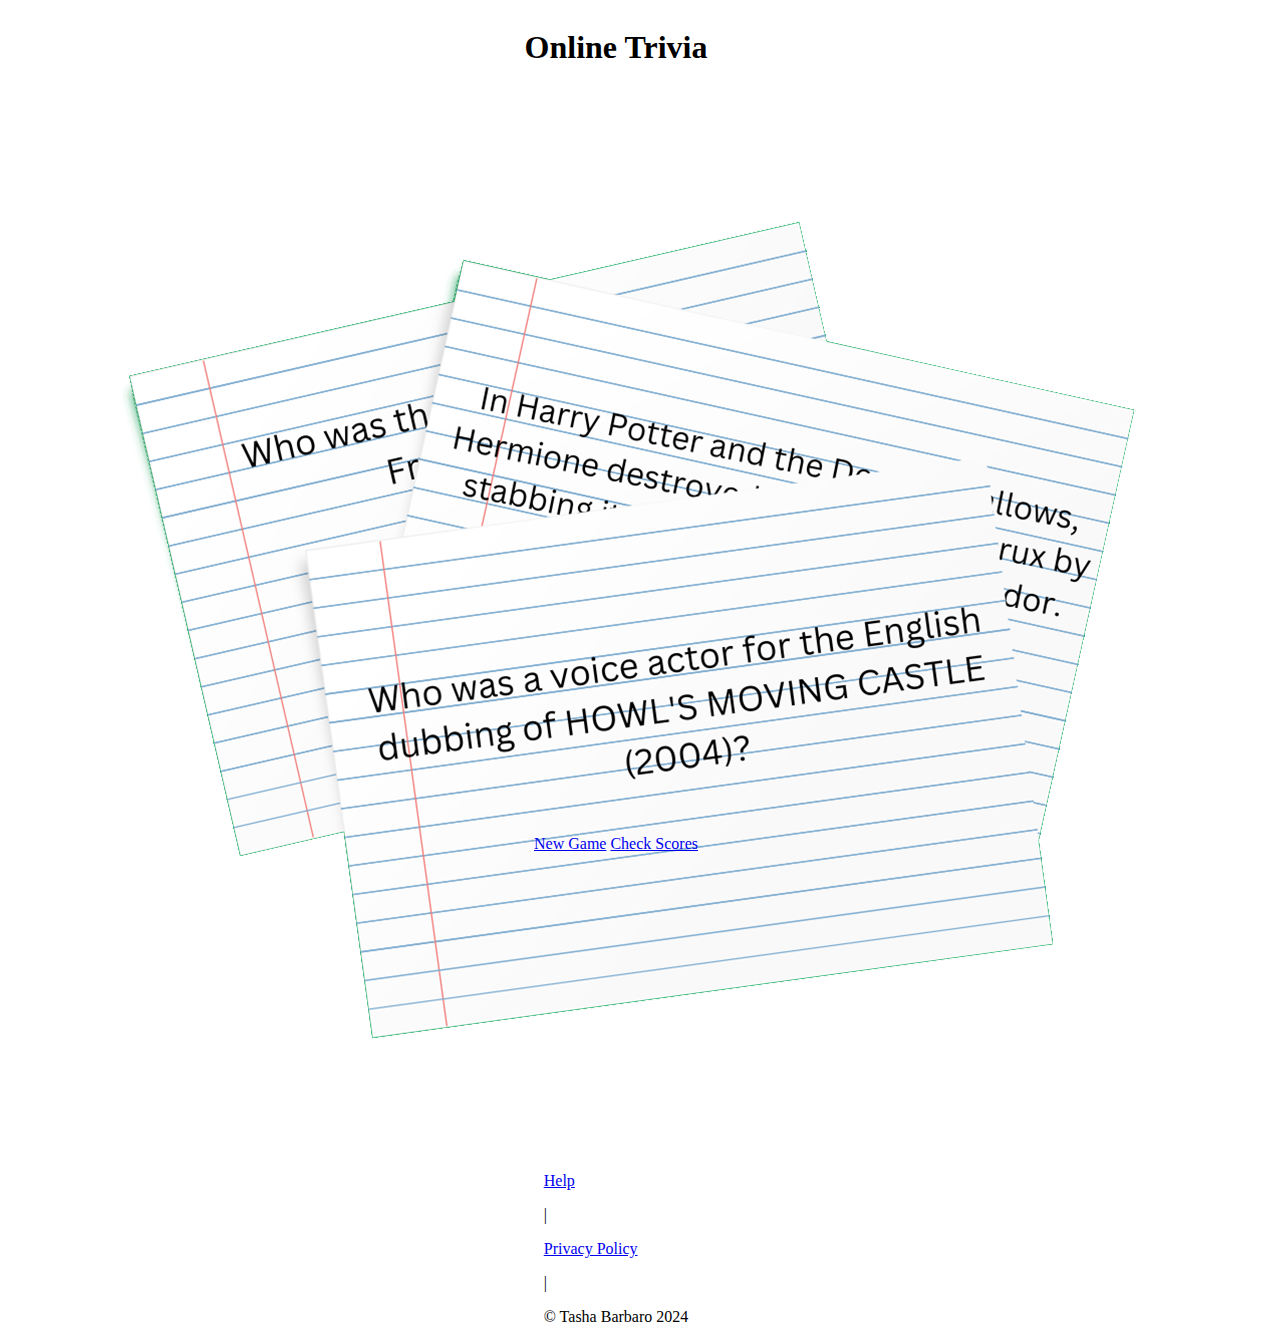
<file: index.html>
<!DOCTYPE html>
<html lang="en">
<head>
    <meta charset="UTF-8">
    <meta name="viewport" content="width=device-width, initial-scale=1.0">
    <title>Online Trivia</title>
    <link rel="stylesheet" href="Styles/main.css">
    <link rel="stylesheet" href="Styles/leaderboard.css">
    <link rel="preconnect" href="https://fonts.googleapis.com">
    <link rel="preconnect" href="https://fonts.gstatic.com" crossorigin>
    <link href="https://fonts.googleapis.com/css2?family=Roboto:ital,wght@0,100;0,300;0,400;0,500;0,700;0,900;1,100;1,300;1,400;1,500;1,700;1,900&family=Tilt+Neon&display=swap" rel="stylesheet">
    <style>
        
    </style>
</head>
<body>
    <div class="container">
        <div class="black-square">
            <h1 class="title">Online Trivia</h1>
            <div class="image-container">
                <img src="Images/Cards.png" alt="Picture of trivia questions on cards">
            </div>
            <div class="button-container">
                <a href="#" class="button">New Game</a>
                <a href="checkscore.php" class="button">Check Scores</a>
            </div>
            <div class="footer-links">
                <a href="#" class="white-text-link">Help</a> 
                <p class="copyright"> | </p>
                <a href="#" class="white-text-link">Privacy Policy</a> 
                <p class="copyright"> | </p>
                <p class="copyright">© Tasha Barbaro 2024</p>
            </div>
        </div>
        
    </div>
</body>
</html>
</file>
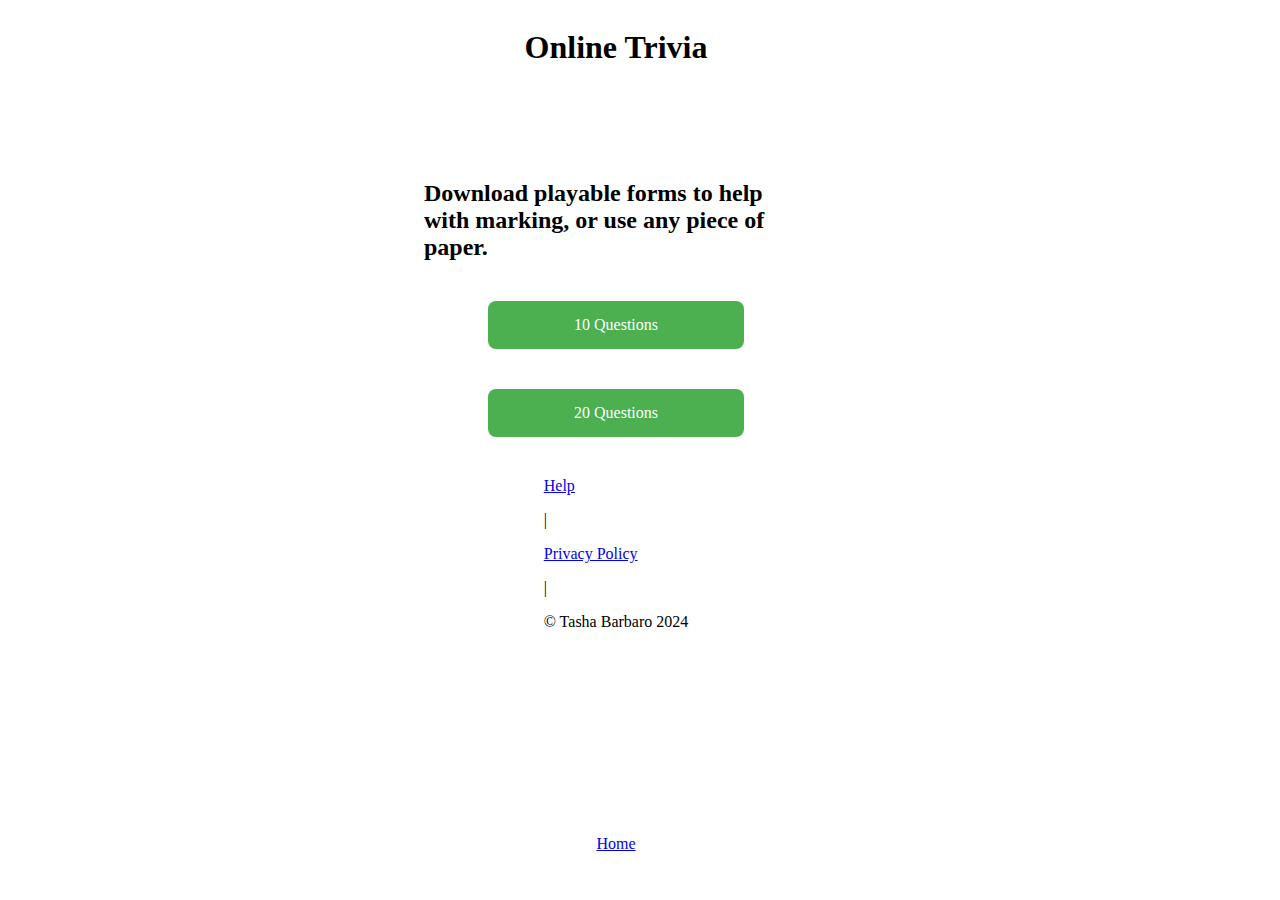
<file: downloads.html>
<!DOCTYPE html>
<html lang="en">
<head>
    <meta charset="UTF-8">
    <meta name="viewport" content="width=device-width, initial-scale=1.0">
    <title>Trivia Game Sheets</title>
    <link rel="stylesheet" href="Styles/main.css">
    <link rel="stylesheet" href="Styles/leaderboard.css">
    <style>
        .download {
            background-color: #4CAF50;
            border: none;
            color: white;
            padding: 15px 32px;
            text-align: center;
            text-decoration: none;
            display: inline-block;
            font-size: 16px;
            margin: 20px;
            cursor: pointer;
            border-radius: 8px;
            transition: background-color 0.3s;
            width: 15vw;
            margin-left: auto;
            margin-right: auto;
        }
        .downloads {
            margin-top: 08vh; /* Increase top margin */
            margin-bottom: 20px; /* Decrease bottom margin */
            display: flex;
            flex-direction: column;
        }
        .downloads h2 {
            max-width: 30vw;
        }
    </style>
</head>
<body>
    <div class="container">
        <div class="black-square">
            <h1 class="title">Online Trivia</h1>
            <div class="downloads">
                <h2>Download playable forms to help with marking, or use any piece of paper.</h2>
                <a href="downloads/10Questions.pdf" download="downloads/10questions.pdf" class="download">10 Questions</a>
                <a href="downloads/20Questions.pdf" download="downloads/20questions.pdf" class="download">20 Questions</a>
            </div>
            <div class="button-container">
                <a href="index.html" class="button">Home</a>
            </div>
            <div class="footer-links">
                <a href="#" class="white-text-link">Help</a> 
                <p class="copyright"> | </p>
                <a href="#" class="white-text-link">Privacy Policy</a> 
                <p class="copyright"> | </p>
                <p class="copyright">© Tasha Barbaro 2024</p>
            </div>
        </div>
        
    </div>
</body>
</html>
</file>
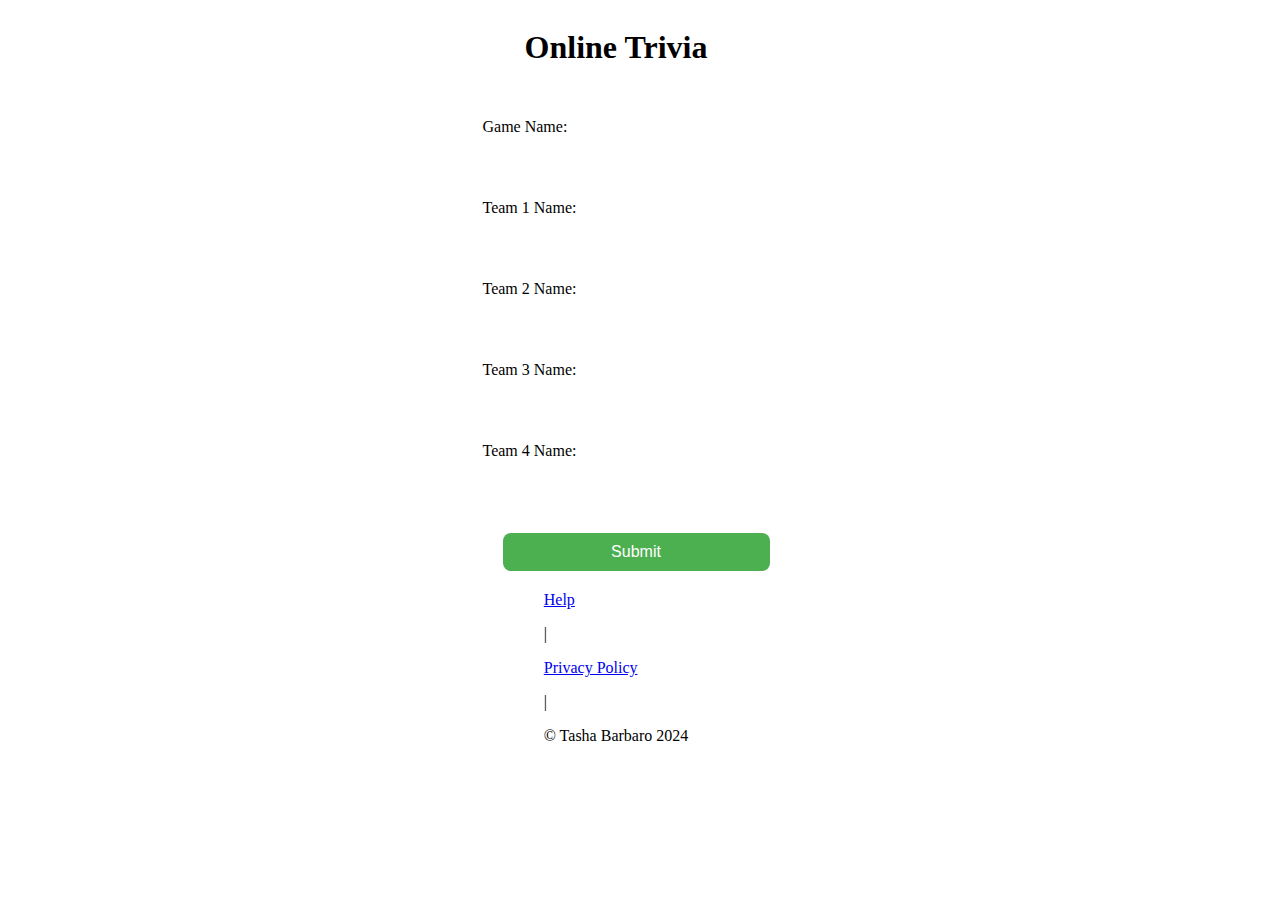
<file: setplayers.html>
<!DOCTYPE html>
<html lang="en">
<head>
    <meta charset="UTF-8">
    <meta name="viewport" content="width=device-width, initial-scale=1.0">
    <title>Enter Team Names</title>
    <link rel="stylesheet" href="Styles/main.css">
    <link rel="stylesheet" href="Styles/leaderboard.css">
    <link rel="stylesheet" href="Styles/playeradd.css">
</head>
<body>
    <div class="container">
        <div class="black-square">
            <h1 class="title">Online Trivia</h1>
            <form method="POST" action="processing/addplayer.php">
                <div class="team-container">
                    <label for="game_name">Game Name:</label>
                    <input type="text" id="game_name" name="game_name" placeholder="Enter game name*" required>
                </div>
                <div class="team-container">
                    <label for="team1_name">Team 1 Name:</label>
                    <input type="text" id="team1_name" name="team1_name" placeholder="Enter team 1 name*" required>
                </div>
                <div class="team-container">
                    <label for="team2_name">Team 2 Name:</label>
                    <input type="text" id="team2_name" name="team2_name" placeholder="Enter team 2 name*" required>
                </div>
                <div class="team-container">
                    <label for="team3_name">Team 3 Name:</label>
                    <input type="text" id="team3_name" name="team3_name" placeholder="Enter team 3 name">
                </div>
                <div class="team-container">
                    <label for="team4_name">Team 4 Name:</label>
                    <input type="text" id="team4_name" name="team4_name" placeholder="Enter team 4 name" >
                </div>
                <div class="team-container">
                    <button type="submit">Submit</button>
                </div>
            </form>
            <div class="footer-links">
                <a href="#" class="white-text-link">Help</a> 
                <p class="copyright"> | </p>
                <a href="#" class="white-text-link">Privacy Policy</a> 
                <p class="copyright"> | </p>
                <p class="copyright">© Tasha Barbaro 2024</p>
            </div>
        </div>
        
    </div>
</body>
</html>
</file>
<file: Styles/main.css>
.correct {
    color: green;
}

.incorrect {
    color: red;
}
</file>
<file: Styles/leaderboard.css>
.input-container {
    display: flex;
    justify-content: center;
    align-items: center;
    margin-bottom: 20px;
    margin-top: 30%;
}

.input-container input[type="text"] {
    background-color: rgba(255, 255, 255, 0.7);
    border: none;
    padding: 10px 20px;
    font-size: 16px;
    border-radius: 8px;
    margin-right: 10px;
}

.input-container input[type="text"]::placeholder {
    color: rgba(255, 255, 255, 0.7);
}

.input-container button {
    background-color: #4CAF50;
    border: none;
    color: white;
    padding: 10px 20px;
    font-size: 16px;
    border-radius: 8px;
    cursor: pointer;
    transition: background-color 0.3s;
}

.input-container button:hover {
    background-color: #45a049;
}

.leaderboard-message {
    font-size: 24px;
    margin-top: 20px;
    color: #fff;
}

.leaderboard-entry {
    font-size: 24px;
    color: #fff;
    margin-bottom: 10px;
    text-align: left; /* Align text to the left */
    width: 100%; /* Ensure the text takes up the full width */
}

.leaderboard {
    margin-top: 10px;
    width: 322px;
}

.gameName {
    margin-bottom: 10px;
}

/* Additional Styles for the Modified Layout */
.black-square {
    display: flex;
    flex-direction: column;
    align-items: center;
    justify-content: flex-start;
    position: relative;
    width: 95vw;
    height: 95vh; /* Add min-height */
}

.title-input-container {
    position: absolute;
    top: 0;
}


.button-container {
    text-align: center;
    position:absolute;
    bottom: 10px;
}
</file>
<file: Styles/playeradd.css>
.team-container {
    display: flex;
    flex-direction: column;
    align-items: flex-start; /* Align items to the left */
    margin-bottom: 20px;
}

.team-container label {
    margin-bottom: 5px; /* Add a small margin below each label */
}

.team-container input[type="text"] {
    background-color: rgba(255, 255, 255, 0.7);
    border: none;
    padding: 10px 20px;
    font-size: 16px;
    border-radius: 8px;
    width: 100%;
    margin-right: 20px; /* Increased margin for spacing */
}

.team-container input[type="text"]::placeholder {
    color: rgba(255, 255, 255, 0.7);
}

.team-container button {
    background-color: #4CAF50;
    border: none;
    color: white;
    padding: 10px 20px;
    font-size: 16px;
    border-radius: 8px;
    cursor: pointer;
    transition: background-color 0.3s;
    width: 100%;
    margin-left: 20px; /* Increased margin for spacing */
    margin-top: 10px; /* Add margin above the button */
}

.team-container button:hover {
    background-color: #45a049;
}

/* Additional Styles for the Modified Layout */
.black-square {
    display: flex;
    flex-direction: column;
    align-items: center;
    justify-content: flex-start;
    position: relative;
    width: 95vw;
}

form {
    margin-top: 30px;
}
</file>
